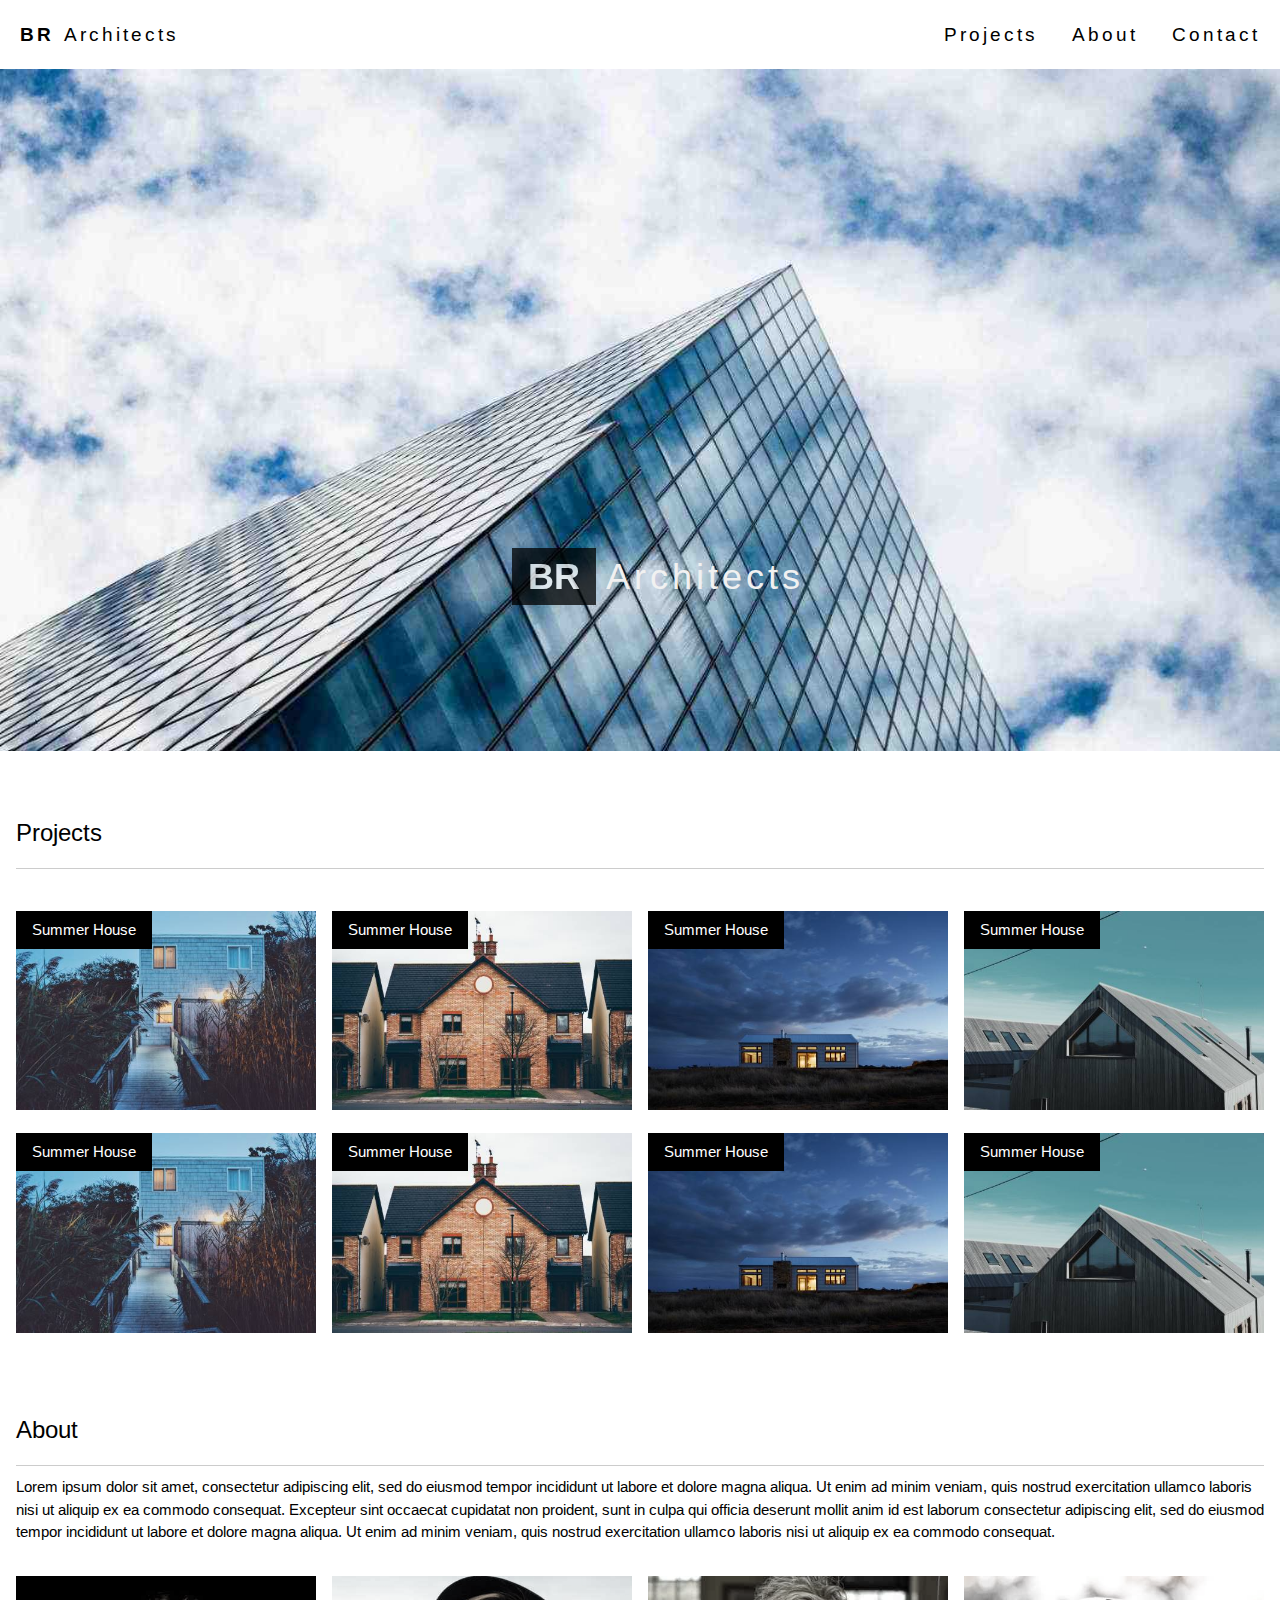
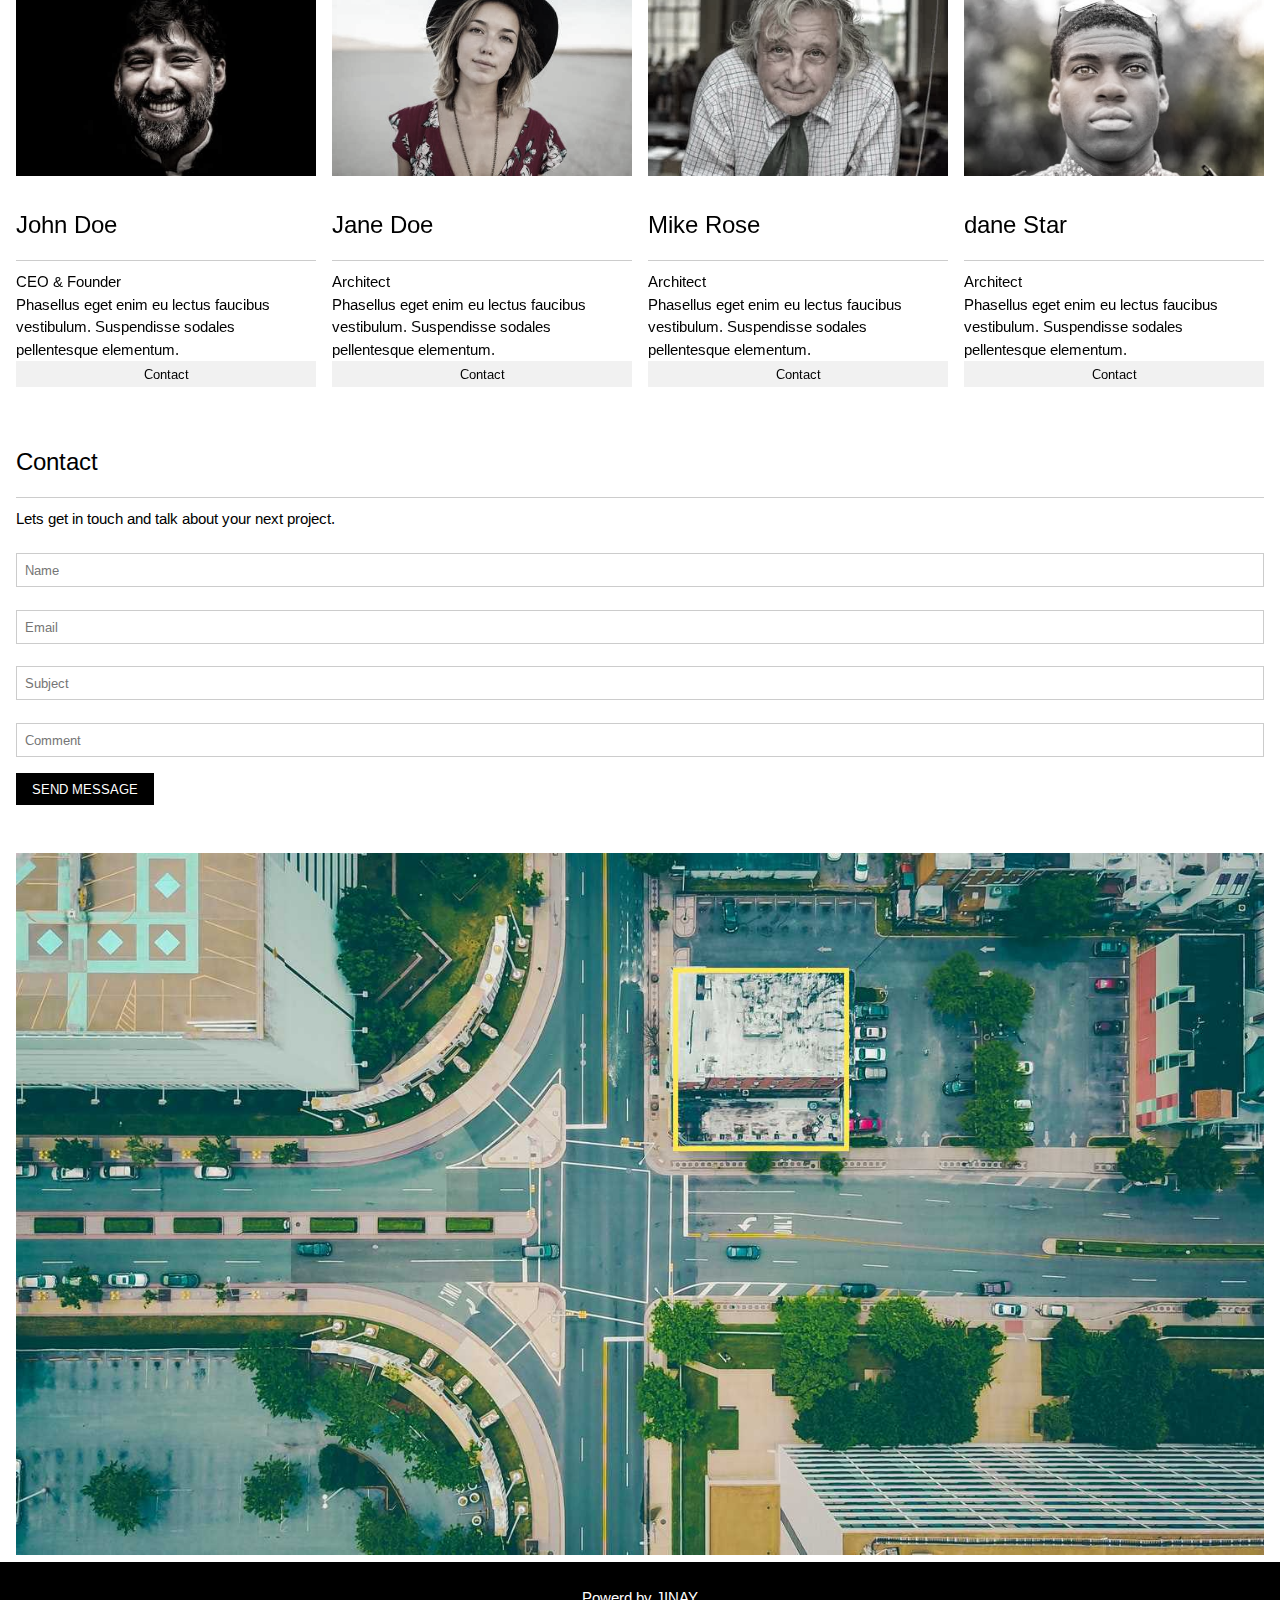
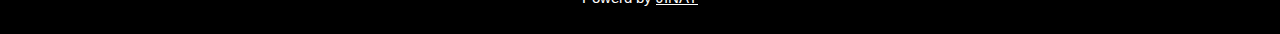
<file: Architects/index.html>
<!DOCTYPE html>
<html lang="en">

<head>
    <meta charset="UTF-8">
    <meta name="viewport" content="width=device-width, initial-scale=1.0">
    <title> BR Architects</title>
    <link rel="stylesheet" href="style.css">
</head>

<body>
    <header>
        <nav>
            <div class="left">
                <a href="#"><span class="bold">BR</span>Architects</a>
            </div>
            <div class="right">
                <a href="#">Projects</a>
                <a href="#">About</a>
                <a href="#">Contact</a>
            </div>
        </nav>
    </header>

    <!-- header is end -->

    <main class="main-section">
        <img src="image/architect.jpg" alt="image" width="1500" height="800">
        <div class="main-text">
            <h1><span class="span-style"><b>BR</b></span><span class="h1-style">Architects</span></h1>
        </div>
    </main>

    <!-- main section is end -->
    <section class="section1">
        <div class="padding-32 padding-center">
            <h3>Projects</h3>
        </div>
        <div class="row">
            <div class="col">
                <div class="col-container">
                    <p>Summer House</p>
                    <img src="image/house5.jpg" alt="image" style="width: 100%;">
                </div>
            </div>
            <div class="col">
                <div class="col-container">
                    <p>Summer House</p>
                    <img src="image/house2.jpg" alt="image" style="width: 100%;">
                </div>
            </div>
            <div class="col">
                <div class="col-container">
                    <p>Summer House</p>
                    <img src="image/house3.jpg" alt="image" style="width: 100%;">
                </div>
            </div>
            <div class="col">
                <div class="col-container">
                    <p>Summer House</p>
                    <img src="image/house4.jpg" alt="image" style="width: 100%;">
                </div>
            </div>
        </div>
        <div class="row">
            <div class="col">
                <div class="col-container">
                    <p>Summer House</p>
                    <img src="image/house5.jpg" alt="image" style="width: 100%;">
                </div>
            </div>
            <div class="col">
                <div class="col-container">
                    <p>Summer House</p>
                    <img src="image/house2.jpg" alt="image" style="width: 100%;">
                </div>
            </div>
            <div class="col">
                <div class="col-container">
                    <p>Summer House</p>
                    <img src="image/house3.jpg" alt="image" style="width: 100%;">
                </div>
            </div>
            <div class="col">
                <div class="col-container">
                    <p>Summer House</p>
                    <img src="image/house4.jpg" alt="image" style="width: 100%;">
                </div>
            </div>
        </div>
    </section>

    <!-- section1 is end -->

    <section class="section2">
        <div class="padding-32 padding-center">
            <h3>About</h3>
            <p>Lorem ipsum dolor sit amet, consectetur adipiscing elit, sed do eiusmod tempor incididunt ut labore et dolore magna aliqua. Ut enim ad minim veniam, quis nostrud exercitation ullamco laboris nisi ut aliquip ex ea commodo consequat. Excepteur sint occaecat cupidatat non proident, sunt in culpa qui officia deserunt mollit anim id est laborum consectetur adipiscing elit, sed do eiusmod tempor incididunt ut labore et dolore magna aliqua. Ut enim ad minim veniam, quis nostrud exercitation ullamco laboris nisi ut aliquip ex ea commodo consequat.</p>
        </div>
        <div class="w3-row-padding w3-grayscal display-grid">
            <div class="image-text">
                <img src="image/team2.jpg" alt="image" style="width: 100%;">
                <h3>John Doe</h3>
                <p class="opactiy">CEO & Founder</p>
                <p>Phasellus eget enim eu lectus faucibus vestibulum. Suspendisse sodales pellentesque elementum.</p>
                <p><button class="btn">Contact</button></p>
            </div>
            <div class="image-text">
                <img src="image/team1.jpg" alt="image" style="width: 100%;">
                <h3>Jane Doe</h3>
                <p class="opactiy">Architect</p>
                <p>Phasellus eget enim eu lectus faucibus vestibulum. Suspendisse sodales pellentesque elementum.</p>
                <p><button class="btn">Contact</button></p>
            </div>
            <div class="image-text">
                <img src="image/team3.jpg" alt="image" style="width: 100%;">
                <h3>Mike Rose</h3>
                <p class="opactiy">Architect</p>
                <p>Phasellus eget enim eu lectus faucibus vestibulum. Suspendisse sodales pellentesque elementum.</p>
                <p><button class="btn">Contact</button></p>
            </div>
            <div class="image-text">
                <img src="image/team4.jpg" alt="image" style="width: 100%;">
                <h3>dane Star</h3>
                <p class="opactiy">Architect</p>
                <p>Phasellus eget enim eu lectus faucibus vestibulum. Suspendisse sodales pellentesque elementum.</p>
                <p><button class="btn">Contact</button></p>
            </div>
        </div>
    </section>

    <!-- section 2 is end -->

    <section class="contact padding-32 padding-center">
        <h3>Contact</h3>
        <p>Lets get in touch and talk about your next project.</p>
        <br>
        <form>
            <input type="text" class="input border" placeholder="Name">
            <br>
            <input type="text" class="input section border" placeholder="Email">
            <br>
            <input type="text" class="input section border" placeholder="Subject">
            <br>
            <input type="text" class="input section border" placeholder="Comment">
            <button class="form-btn">SEND MESSAGE</button>
        </form>
    </section>

    <!-- contact section is end -->

    <!-- map section start -->
    <section class="map">
        <img src="image/map.jpg" alt="image" style="width: 100%;">
    </section>

    <!-- map is end -->

    <footer>
        <p class="padding">Powerd by <a href="#">JINAY</a></p>
    </footer>
</body>

</html>
</file>
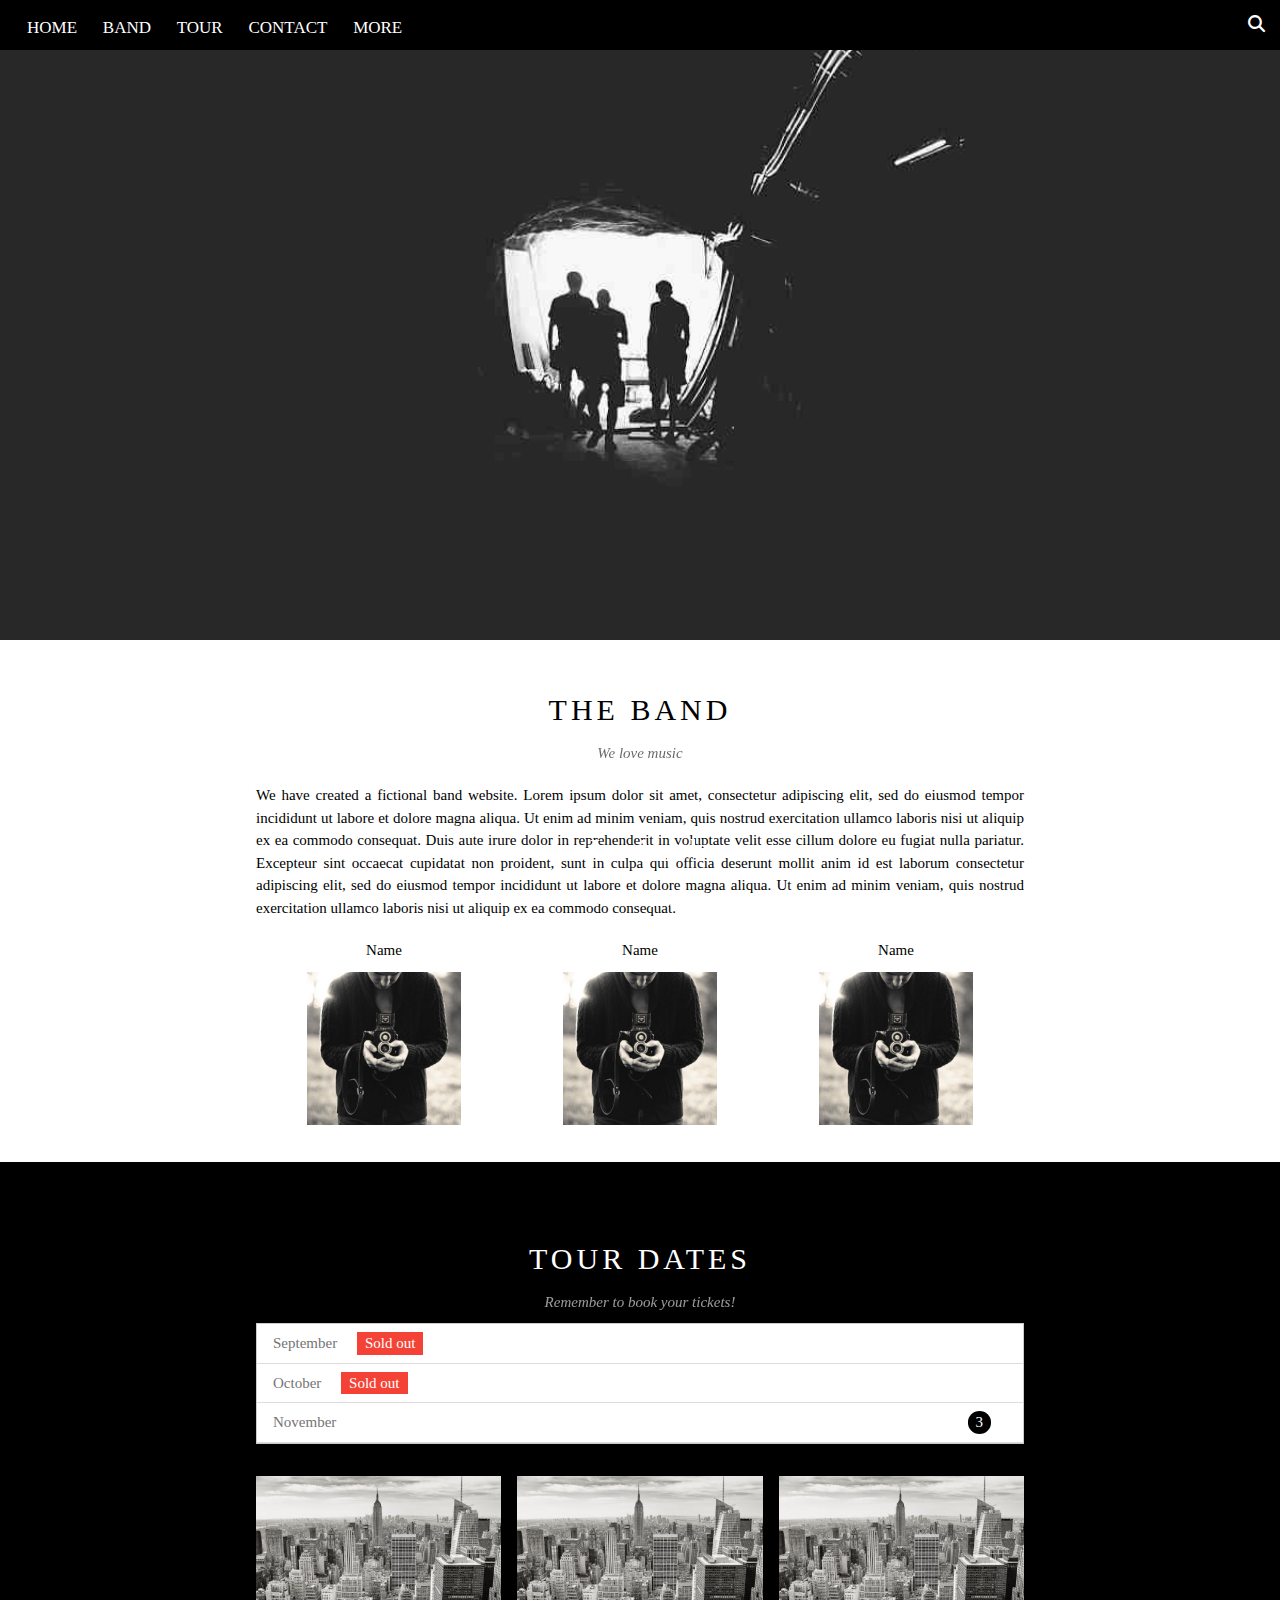
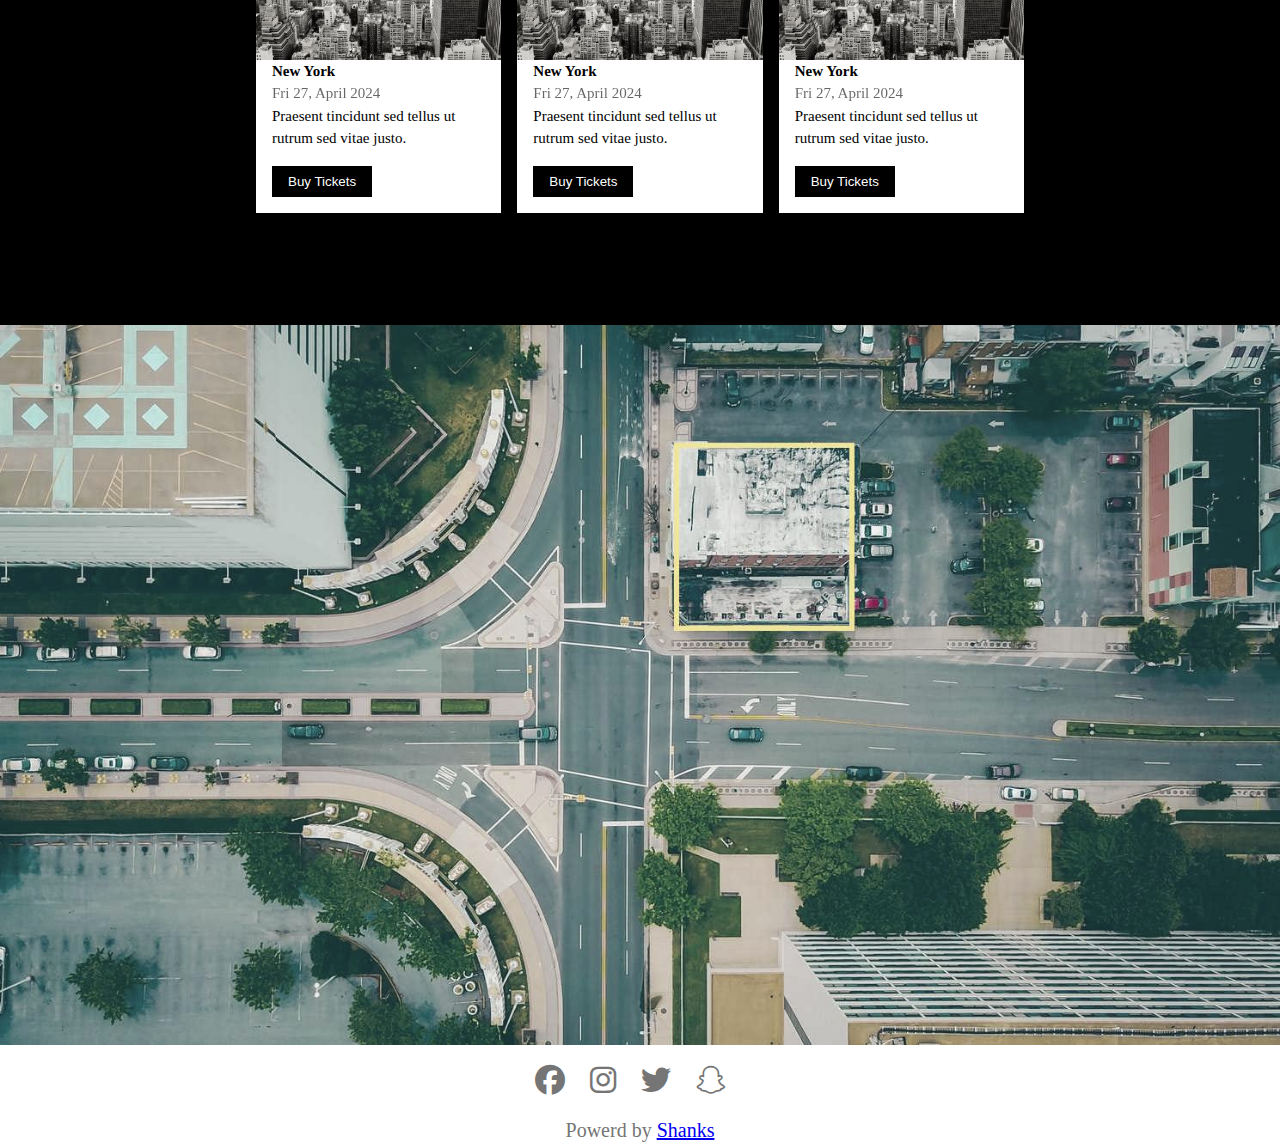
<file: Band/index.html>
<!DOCTYPE html>
<html lang="en">

<head>
    <meta charset="UTF-8">
    <meta name="viewport" content="width=device-width, initial-scale=1.0">
    <title>Tour Band</title>
    <link rel="stylesheet" href="style.css">
    <link rel="stylesheet" href="https://cdnjs.cloudflare.com/ajax/libs/font-awesome/6.5.2/css/all.min.css" />
</head>

<body>
    <header>
        <nav>
            <ul>
                <li>home</li>
                <li>band</li>
                <li>tour</li>
                <li>contact</li>
                <li>more</li>
            </ul>
        </nav>
        <div class="float-right">
            <i class="fa-solid fa-magnifying-glass"></i>
        </div>
    </header>

    <!-- header section is end -->


    <main>
        <img src="img/la.jpg" alt="random band image" style="width: 100%;">
        <div class="main-text">
            <h3>Los Angelese</h3>
            <p><b>We had the best time playing at Venice Beach!</b></p>
        </div>
    </main>

    <!-- section 1 start -->
    <section class="section-1">
        <div class="section1-text padding-16" style="max-width: 800px;">
            <h2 class="wide">THE BAND</h2>
            <p class="opacity"><i>We love music</i></p>
            <p class="text-justify">We have created a fictional band website. Lorem ipsum dolor sit amet, consectetur
                adipiscing elit, sed do
                eiusmod tempor incididunt ut labore et dolore magna aliqua. Ut enim ad minim veniam, quis nostrud
                exercitation ullamco laboris nisi ut aliquip ex ea commodo consequat. Duis aute irure dolor in
                reprehenderit in voluptate velit esse cillum dolore eu fugiat nulla pariatur. Excepteur sint occaecat
                cupidatat non proident, sunt in culpa qui officia deserunt mollit anim id est laborum consectetur
                adipiscing elit, sed do eiusmod tempor incididunt ut labore et dolore magna aliqua. Ut enim ad minim
                veniam, quis nostrud exercitation ullamco laboris nisi ut aliquip ex ea commodo consequat.</p>

            <div class="section-1-grid">
                <div class="card">
                    <p>Name</p>
                    <img src="img/bandmember.jpg" alt="" style="width: 60%;">
                </div>
                <div class="card">
                    <p>Name</p>
                    <img src="img/bandmember.jpg" alt="" style="width: 60%;">
                </div>
                <div class="card">
                    <p>Name</p>
                    <img src="img/bandmember.jpg" alt="" style="width: 60%;">
                </div>
            </div>
        </div>
    </section>
    <!-- section 1 is end -->

    <section class="section-2">
        <div class="section2-text padding-16" style="max-width: 800px;">
            <h2 class="wide">TOUR DATES</h2>
            <p class="opacity"><i>Remember to book your tickets!</i></p>
            <ul class="section2-ul">
                <li>September <span class="tag">Sold out</span></li>
                <li>October <span class="tag">Sold out</span></li>
                <li>November <span class="f-right">3</span></li>
            </ul>
            <div class="w3-row-padding padding-32 display-grid">
                <div class="card-3">
                    <img src="img/newyork.jpg" alt="image " style="width: 100%;">
                    <div class="img-container">
                        <p><b>New York</b></p>
                        <p class="opacity">Fri 27, April 2024</p>
                        <p>Praesent tincidunt sed tellus ut rutrum sed vitae justo.</p>
                        <button>Buy Tickets</button>
                    </div>
                </div>
                <div class="card-3">
                    <img src="img/newyork.jpg" alt="image " style="width: 100%;">
                    <div class="img-container">
                        <p><b>New York</b></p>
                        <p class="opacity">Fri 27, April 2024</p>
                        <p>Praesent tincidunt sed tellus ut rutrum sed vitae justo.</p>
                        <button>Buy Tickets</button>
                    </div>
                </div>
                <div class="card-3">
                    <img src="img/newyork.jpg" alt="image " style="width: 100%;">
                    <div class="img-container">
                        <p><b>New York</b></p>
                        <p class="opacity">Fri 27, April 2024</p>
                        <p>Praesent tincidunt sed tellus ut rutrum sed vitae justo.</p>
                        <button>Buy Tickets</button>
                    </div>
                </div>
            </div>
        </div>

    </section>

    <!-- section 2 is end -->

   <!-- section 3 is start -->
   <img src="img/map.jpg" alt="image" style="width: 100%;" class="sec3-image">

   <!-- footer -->
   <footer>
    <i class="fa-brands fa-facebook"></i>
    <i class="fa-brands fa-instagram"></i>
    <i class="fa-brands fa-twitter"></i>
    <i class="fa-brands fa-snapchat"></i>
    <p>Powerd by <a href="#">Shanks</a></p>
   </footer>
</body>

</html>
</file>
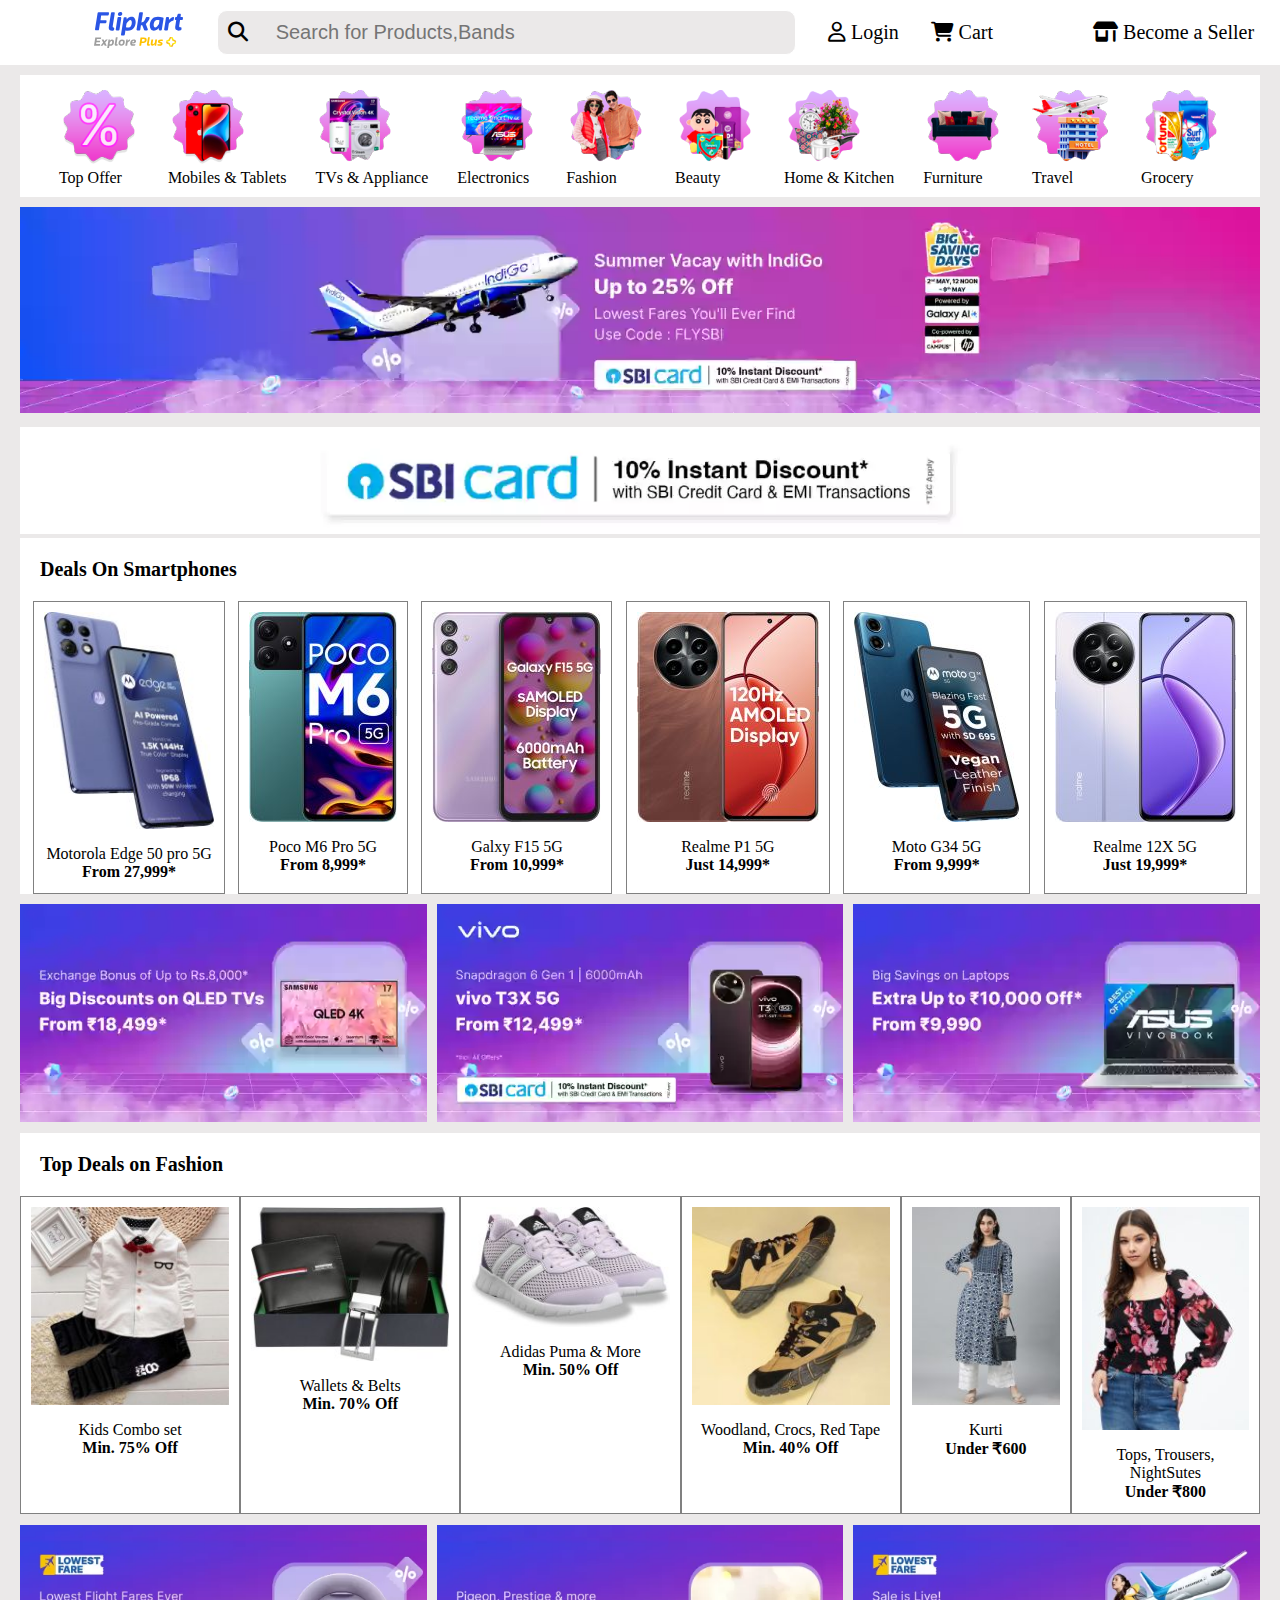
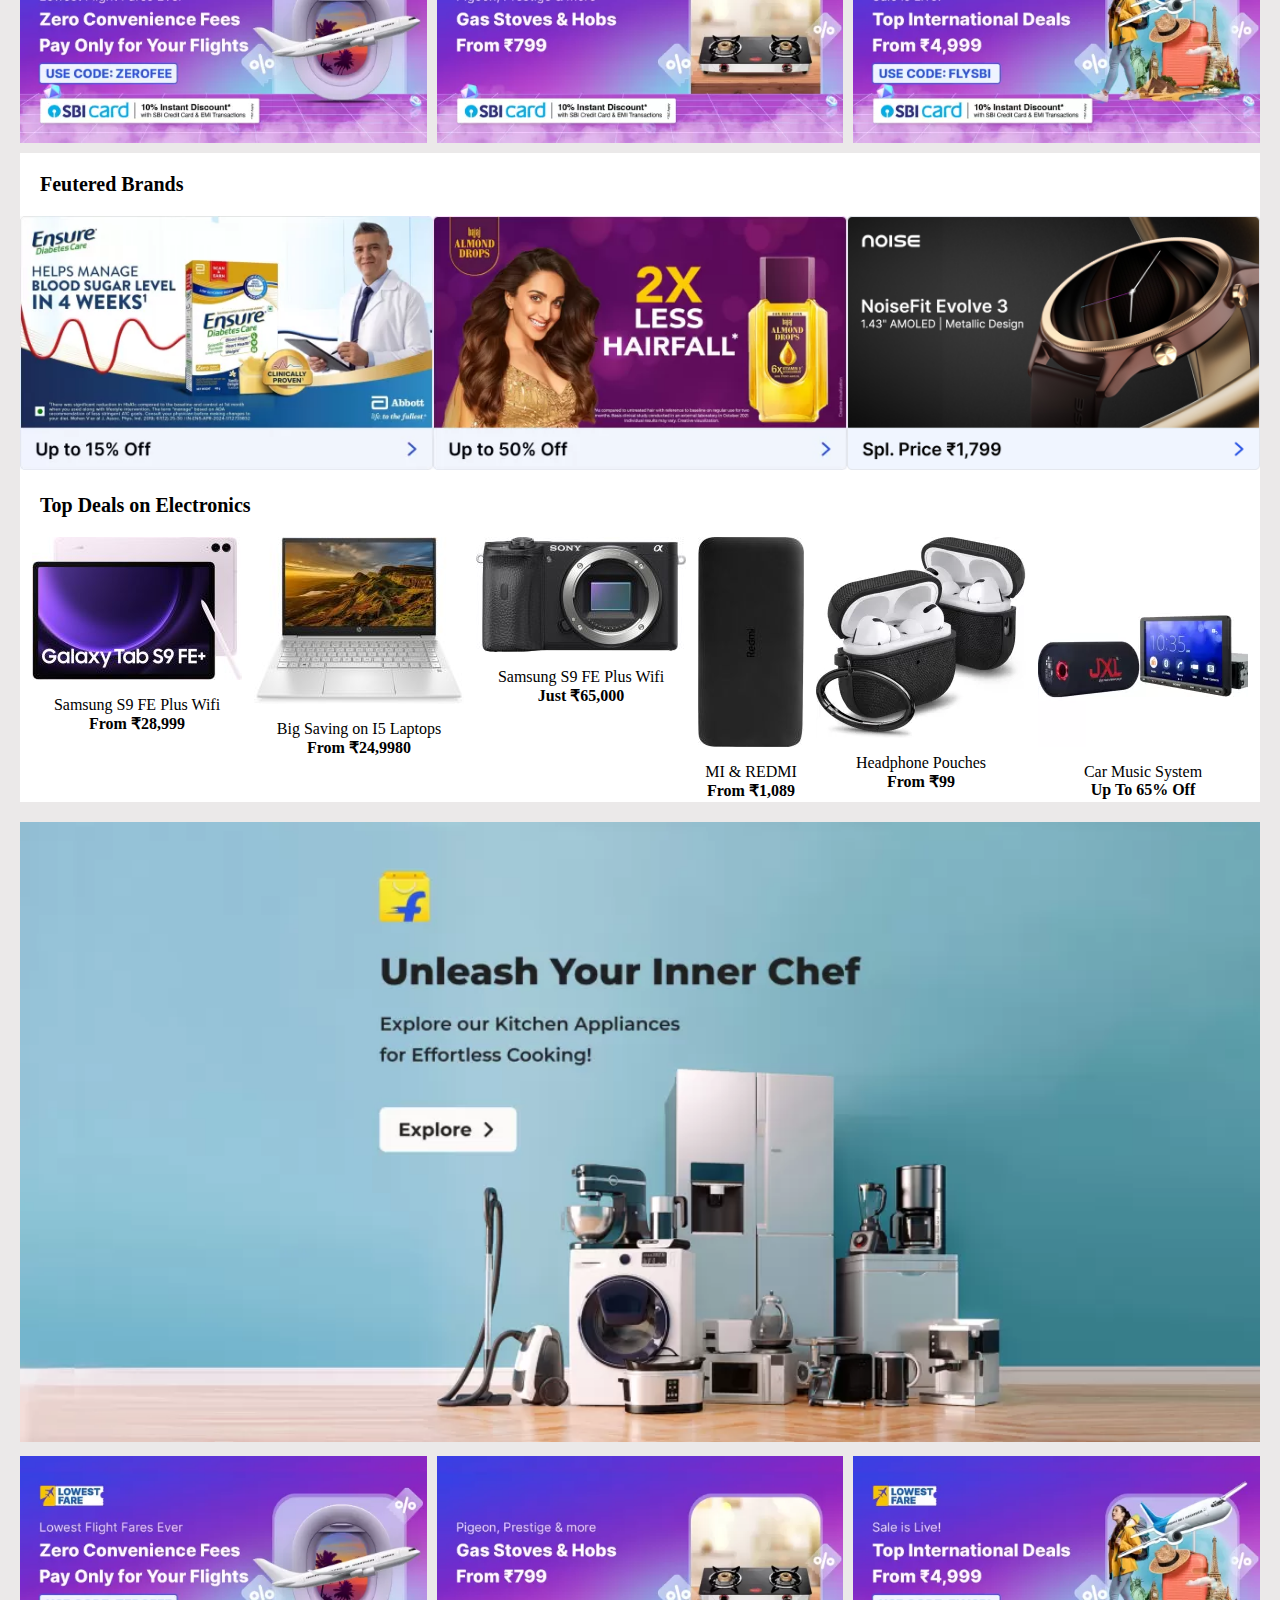
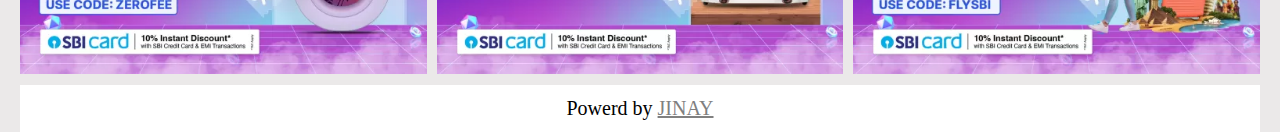
<file: flipkart clone/index.html>
<!DOCTYPE html>
<html lang="en">

<head>
    <meta charset="UTF-8">
    <meta name="viewport" content="width=device-width, initial-scale=1.0">
    <title>Flipkart Clone</title>
    <link rel="stylesheet" href="style.css">
    <link rel="stylesheet" href="https://cdnjs.cloudflare.com/ajax/libs/font-awesome/6.5.2/css/all.min.css" />
</head>

<body>
    <header>
        <nav>
            <div class="logo">
                <img src="img/fkheaderlogo_exploreplus-44005d.svg" alt="">
            </div>
            <div class="search-box">
                <i class="fa-solid fa-magnifying-glass"></i>
                <input type="text" placeholder="Search for Products,Bands">
            </div>

            <div class="login">
                <i class="fa-regular fa-user"></i>
                <span>Login</span>
            </div>
            <div class="right">
                <div class="cart">
                    <i class="fa-solid fa-cart-shopping"></i>
                    <span>Cart</span>
                </div>
                <div class="shale">
                    <i class="fa-solid fa-shop"></i>
                    <span>Become a Seller</span>
                </div>
            </div>

        </nav>
    </header>

    <div class="padding-leftright">
        <div class="container">
            <div class="row">
                <img src="img/offer.png" alt="img" width="100%">
                <p>Top Offer</p>
            </div>
            <div class="row">
                <img src="img/mobile.png" alt="img">
                <p>Mobiles & Tablets</p>
            </div>
            <div class="row">
                <img src="img/Tvs.png" alt="img">
                <p>TVs & Appliance </p>
            </div>
            <div class="row">
                <img src="img/electro.png" alt="img" width="100%">
                <p>Electronics</p>
            </div>
            <div class="row">
                <img src="img/fashion.png" alt="img" width="100%">
                <p>Fashion</p>
            </div>
            <div class="row">
                <img src="img/Beuty.png" alt="img" width="100%">
                <p>Beauty</p>
            </div>
            <div class="row">
                <img src="img/home.png" alt="img">
                <p>Home & Kitchen</p>
            </div>
            <div class="row">
                <img src="img/futniture.png" alt="img" width="100%">
                <p>Furniture</p>
            </div>
            <div class="row">
                <img src="img/Travel.png" alt="img" width="100%">
                <p>Travel</p>
            </div>
            <div class="row">
                <img src="img/Grocary.png" alt="img" width="100%">
                <p>Grocery</p>
            </div>
        </div>
    </div>


    <section class="section1">
        <img src="img/img1.webp" alt="image">
        <img src="img/img2.webp" alt="image" class="m-top">
    </section>

    <main class="main-col">

        <div class="bg-white">
            <p class="incres-p">Deals On Smartphones</p>
            <div class="d-flex">
                <div class="image">
                    <img src="img/mb-1.jpeg" alt="image" width="100%">
                    <div class="img-text">
                        <p>Motorola Edge 50 pro 5G</p>
                        <b>From 27,999*</b>
                    </div>
                </div>
                <div class="image">
                    <img src="img/poco.jpeg" alt="image" width="100%">
                    <div class="img-text">
                        <p>Poco M6 Pro 5G</p>
                        <b>From 8,999*</b>
                    </div>
                </div>
                <div class="image">
                    <img src="img/Galxy.jpeg" alt="image" width="100%">
                    <div class="img-text">
                        <p>Galxy F15 5G</p>
                        <b>From 10,999*</b>
                    </div>
                </div>
                <div class="image">
                    <img src="img/amoled.jpeg" alt="image" width="100%">
                    <div class="img-text">
                        <p>Realme P1 5G</p>
                        <b>Just 14,999*</b>
                    </div>
                </div>
                <div class="image">
                    <img src="img/moto.jpeg" alt="image" width="100%">
                    <div class="img-text">
                        <p>Moto G34 5G</p>
                        <b>From 9,999*</b>
                    </div>
                </div>
                <div class="image">
                    <img src="img/realme.jpeg" alt="image" width="100%">
                    <div class="img-text">
                        <p>Realme 12X 5G</p>
                        <b>Just 19,999*</b>
                    </div>
                </div>
            </div>
        </div>
    </main>

    <section class="section2">
        <div class="three-image">
            <img src="img/tv1.webp" alt="image" style="width: 100%;">
            <img src="img/vivomb.webp" alt="image" style="width: 100%;">
            <img src="img/laptop.webp" alt="image" style="width: 100%;">
        </div>
    </section>

    <section class="main-col m-top">
        <div class="bg-white">
            <p class="incres-p">Top Deals on Fashion</p>
            <div class="d-flex">
                <div class="image">
                    <img src="img/kids.jpeg" alt="image" width="100%">
                    <div class="img-text">
                        <p>Kids Combo set</p>
                        <b>Min. 75% Off</b>
                    </div>
                </div>
                <div class="image">
                    <img src="img/walte.jpeg" alt="image" width="100%">
                    <div class="img-text">
                        <p>Wallets & Belts</p>
                        <b>Min. 70% Off</b>
                    </div>
                </div>
                <div class="image">
                    <img src="img/shoes.jpeg" alt="image" width="100%">
                    <div class="img-text">
                        <p>Adidas Puma & More</p>
                        <b>Min. 50% Off</b>
                    </div>
                </div>
                <div class="image">
                    <img src="img/woodland.jpg" alt="image" width="100%">
                    <div class="img-text">
                        <p>Woodland, Crocs, Red Tape</p>
                        <b>Min. 40% Off</b>
                    </div>
                </div>
                <div class="image">
                    <img src="img/kurtis.jpeg" alt="image" width="100%">
                    <div class="img-text">
                        <p>Kurti</p>
                        <b>Under ₹600</b>
                    </div>
                </div>
                <div class="image">
                    <img src="img/top.jpeg" alt="image" width="100%">
                    <div class="img-text">
                        <p>Tops, Trousers, NightSutes</p>
                        <b>Under ₹800</b>
                    </div>
                </div>
            </div>
        </div>
    </section>

    <!-- new section start -->
    <section class="section2">
        <div class="three-image">
            <img src="img/p1.webp" alt="image" style="width: 100%;">
            <img src="img/p2.webp" alt="image" style="width: 100%;">
            <img src="img/p3.webp" alt="image" style="width: 100%;">
        </div>
    </section>


    <!-- new section start -->

    <section class="main-col m-top">
        <div class="bg-white">
            <p class="incres-p">Feutered Brands</p>
            <div class="d-flex">
                <div class="none">
                    <img src="img/ensure.webp" alt="image" width="100%">
                </div>
                <div class="none">
                    <img src="img/dabur.webp" alt="image" width="100%">
                </div>
                <div class="none">
                    <img src="img/noise.png" alt="image" width="100%">
                </div>
            </div>

            <!-- new div -->
            <div class="bg-white">
                <p class="incres-p">Top Deals on Electronics</p>
                <div class="d-flex">
                    <div class="none">
                        <img src="img/tab.jpeg" alt="image" width="100%">
                        <div class="img-text">
                            <p>Samsung S9 FE Plus Wifi</p>
                            <b>From ₹28,999</b>
                        </div>
                    </div>
                    <div class="none">
                        <img src="img/laptop2.jpeg" alt="image" width="100%">
                        <div class="img-text">
                            <p>Big Saving on I5 Laptops</p>
                            <b>From ₹24,9980</b>
                        </div>
                    </div>
                    <div class="none">
                        <img src="img/sony.jpeg" alt="image" width="100%">
                        <div class="img-text">
                            <p>Samsung S9 FE Plus Wifi</p>
                            <b>Just ₹65,000</b>
                        </div>
                    </div>
                    <div class="none">
                        <img src="img/powerbank.jpeg" alt="image" width="100%" class="powerbabk">
                        <div class="img-text">
                            <p>MI & REDMI</p>
                            <b>From ₹1,089</b>
                        </div>
                    </div>
                    <div class="none">
                        <img src="img/headphone.webp" alt="image" width="100%">
                        <div class="img-text">
                            <p>Headphone Pouches</p>
                            <b>From ₹99</b>
                        </div>
                    </div>
                    <div class="none">
                        <img src="img/screen.webp" alt="image" width="100%">
                        <div class="img-text">
                            <p>Car Music System</p>
                            <b>Up To 65% Off</b>
                        </div>
                    </div>
                </div>
            </div>
    </section>


    <img src="img/img3.webp" alt="image" style="width: 100%;" class="padding-image">
    <section class="section2">
        <div class="three-image">
            <img src="img/p1.webp" alt="image" style="width: 100%;">
            <img src="img/p2.webp" alt="image" style="width: 100%;">
            <img src="img/p3.webp" alt="image" style="width: 100%;">
        </div>
    </section>

   <footer>
    <p>Powerd by <a href="#">JINAY</a></p>
   </footer>

</body>

</html>
</file>
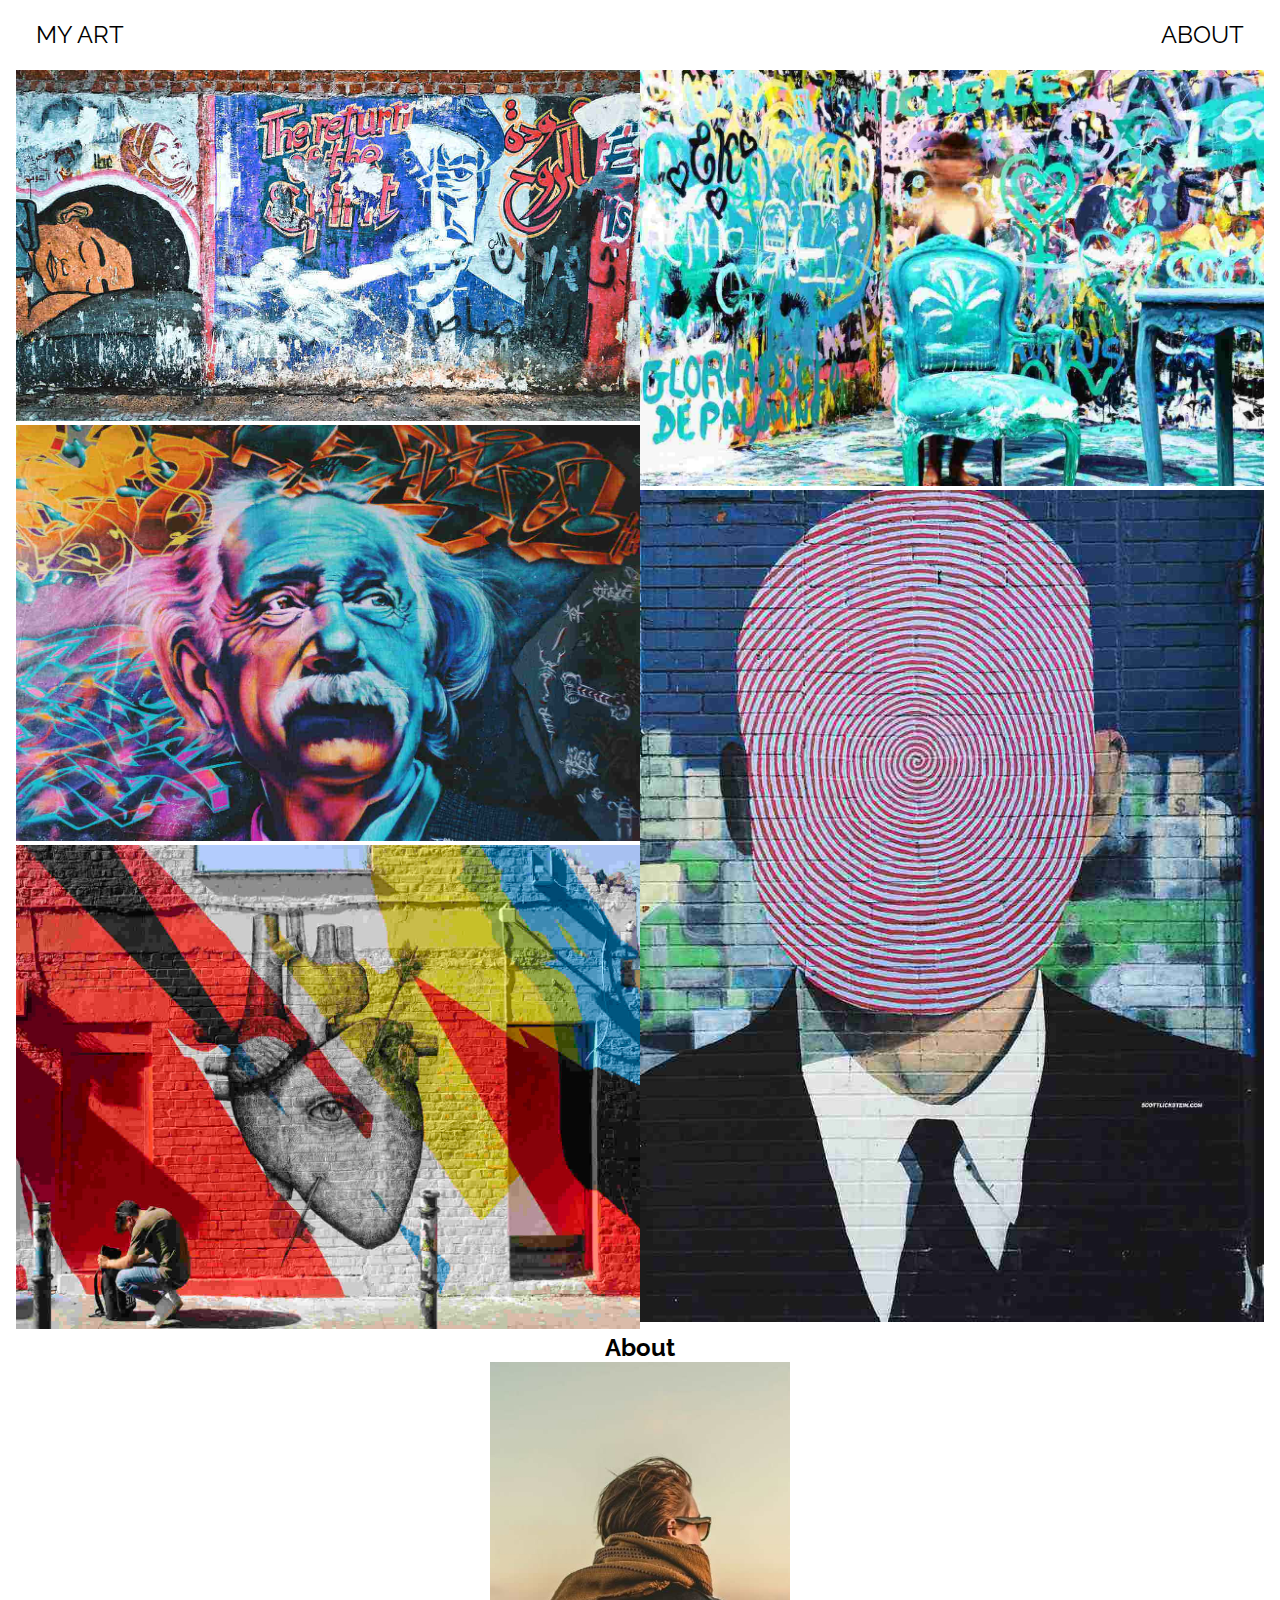
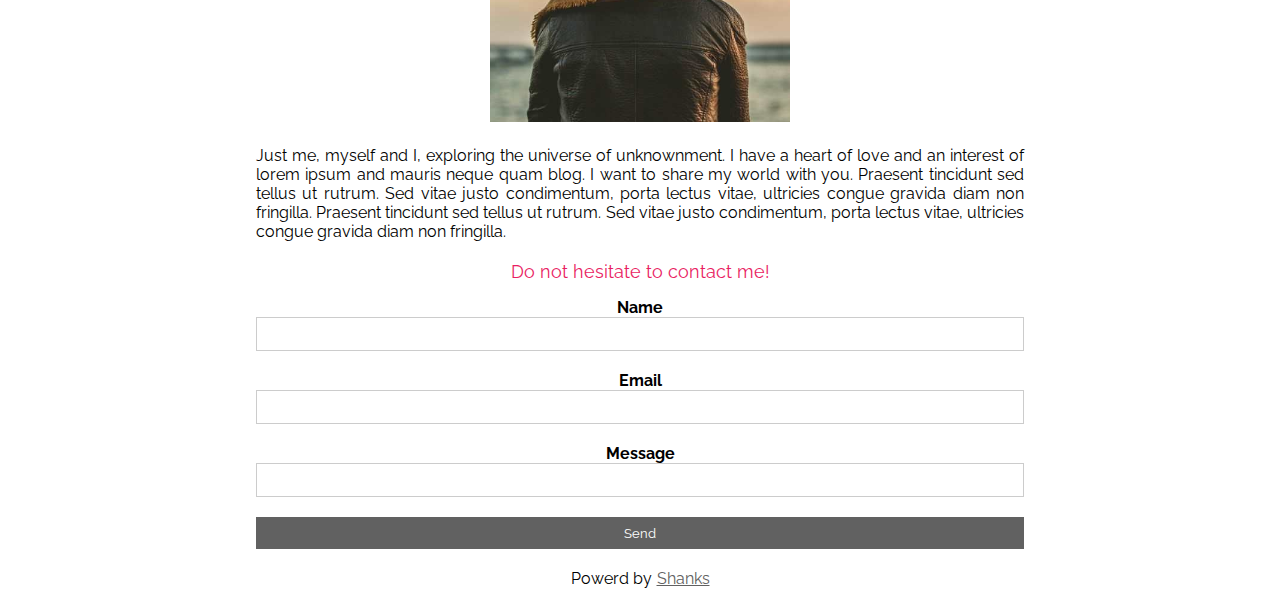
<file: Streetart/index.html>
<!DOCTYPE html>
<html lang="en">

<head>
    <meta charset="UTF-8">
    <meta name="viewport" content="width=device-width, initial-scale=1.0">
    <title>Street art</title>
    <link rel="stylesheet" href="style.css">
</head>

<body>
    <header class="padding-16">
        <nav>
            <div class="float-left">
                <a href="#">my art</a>
            </div>
            <div class="float-right">
                <a href="#">about</a>
            </div>
    </header>
    </nav>
    <main class="row">
        <div class="half">
            <img src="image/streetart.jpg" alt="images" style="width: 100%;">
            <img src="image/streetart2.jpg" alt="images" style="width: 100%;">
            <img src="image/streetart5.jpg" alt="img" style="width: 100%;">
        </div>
        <div class="half">
            <img src="image/streetart3.jpg" alt="images" style="width: 100%;">
            <img src="image/streetart4.jpg" alt="img" style="width: 100%;">

        </div>
    </main>
    <footer class="content-center">
        <h2>About</h2>
        <img src="image/boy.jpg" alt="img" height="300" width="300" class="foter-image">
        <form class="footer-form" style="margin:auto; width: 60%;">
            <p>Just me, myself and I, exploring the universe of unknownment. I have a heart of love and an interest of
                lorem ipsum and mauris neque quam blog. I want to share my world with you. Praesent tincidunt sed tellus
                ut rutrum. Sed vitae justo condimentum, porta lectus vitae, ultricies congue gravida diam non fringilla.
                Praesent tincidunt sed tellus ut rutrum. Sed vitae justo condimentum, porta lectus vitae, ultricies
                congue gravida diam non fringilla.</p>

            <p class="text-red">Do not hesitate to contact me!</p>
            <div class="section">
                <label>
                    <b>Name</b>
                </label>
                <input type="text" class="input">
            </div>
            <div class="section">
                <label>
                    <b>Email</b>
                </label>
                <input type="text" class="input">
            </div>
            <div class="section">
                <label>
                    <b>Message</b>
                </label>
                <input type="text" class="input">
            </div>
            <div class="section">
                <button>Send</button>
            </div>
        </form>

        <p class="p-style">Powerd by<a href="#">Shanks</a></p>
    </footer>
</body>

</html>
</file>
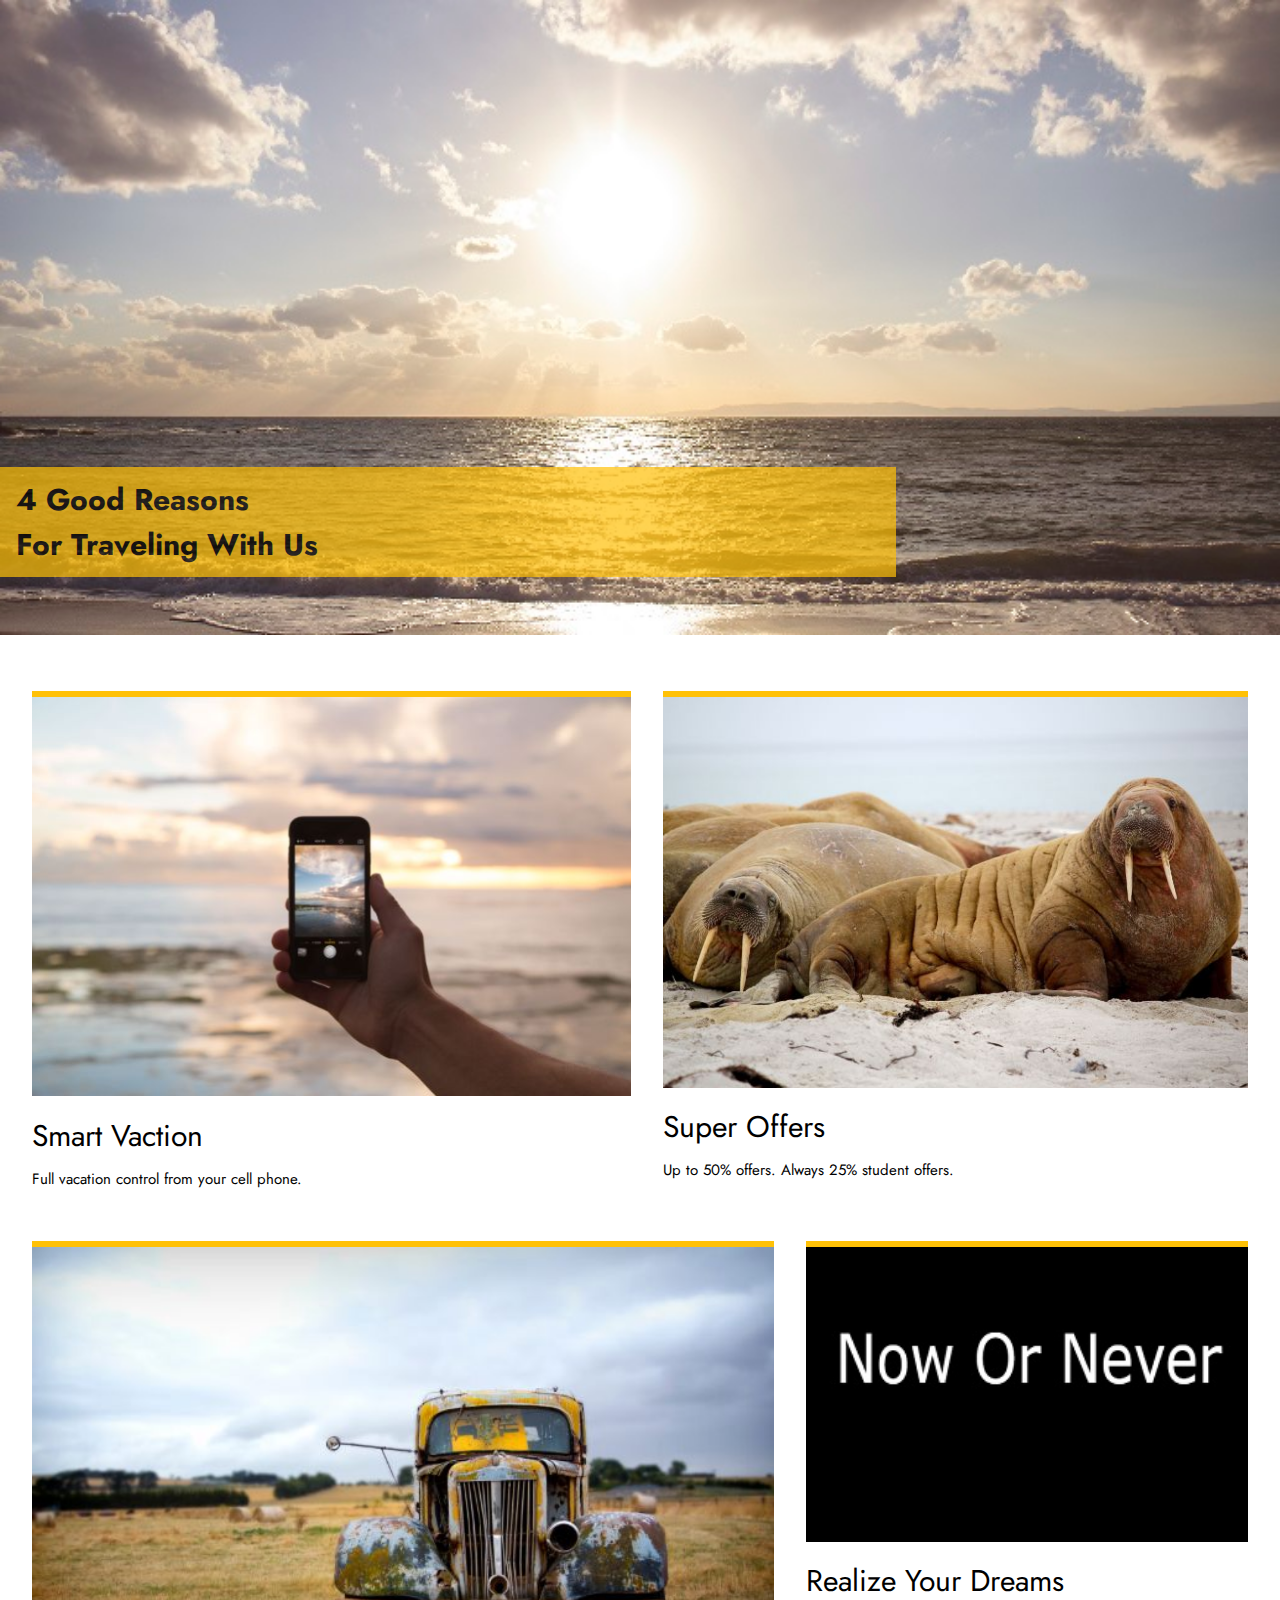
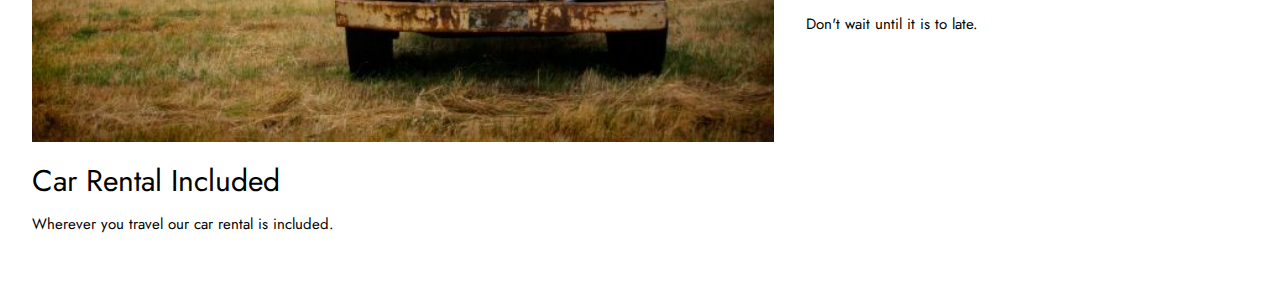
<file: Traveling/index.html>
<!DOCTYPE html>
<html lang="en">

<head>
    <meta charset="UTF-8">
    <meta name="viewport" content="width=device-width, initial-scale=1.0">
    <title>Traveling</title>
    <link rel="stylesheet" href="style.css">
</head>

<body>
    <div class="container">
        <img src="img/beach3.jpg" alt="image" width="100%">
        <div class="bootomleft">
            <h2>
                <b>4 Good Reasons
                    <br>
                    For Traveling With Us
                </b>
            </h2>
        </div>
    </div>
    <div class="row">
        <div class="half">
            <div class="border-top">
                <img src="img/cellphone.jpg" alt="image" width="100%">
                <h2>Smart Vaction</h2>
                <p>Full vacation control from your cell phone.</p>
            </div>
        </div>
        <div class="half">
            <div class="border-top">
                <img src="img/sealions.jpg" alt="image" width="100%">
                <h2>Super Offers</h2>
                <p>Up to 50% offers. Always 25% student offers.</p>
            </div>
        </div>
    </div>
    <div class="row">
        <div class="half">
            <div class="border-top">
                <img src="img/truck.jpg" alt="image" width="100%">
                <h2>Car Rental Included</h2>
                <p>Wherever you travel our car rental is included.</p>
            </div>
        </div>
        <div class="half">
            <div class="border-top">
                <img src="img/nowornever.jpg" alt="image" width="100%">
                <h2>Realize Your Dreams</h2>
                <p>Don't wait until it is to late.</p>
            </div>
        </div>
    </div>
</body>

</html>
</file>
<file: Architects/style.css>
@import url('https://fonts.googleapis.com/css2?family=Arimo:ital,wght@0,400..700;1,400..700&display=swap');

@import url('https://fonts.googleapis.com/css2?family=Arimo:ital,wght@0,400..700;1,400..700&family=Roboto:ital,wght@0,100;0,300;0,400;0,500;0,700;0,900;1,100;1,300;1,400;1,500;1,700;1,900&display=swap');

* {
    margin: 0;
    padding: 0;
    box-sizing: border-box;
    font-family: "Arimo", sans-serif;
}

body {
    font-size: 15px;
    line-height: 1.5;
}

header {
    background-color: white;
    box-shadow: 0 2px 5px 0 rgba(0, 0, 0, 0.16), 0 2px 10px 0 rgba(0, 0, 0, 0.12);
    width: 100%;
}

nav {
    display: flex;
    justify-content: space-between;
    align-items: center;
    padding: 20px;
}

nav a {
    color: black;
    display: inline-block;
    text-decoration: none;
    font-size: 19px;
    letter-spacing: 3px;
}

.right a {
    padding-left: 30px;
}

.bold {
    font-weight: bolder;
    padding-right: 10px;
}


/* main section is start */

.main-section {
    margin-left: auto;
    margin-right: auto;
    max-width: 1500px;
}

.main-section img {
    max-width: 100%;
    height: auto;

}

.main-text h1 {
    color: #f1f1f1;
    font-size: 36px;
    font-family: "Roboto", sans-serif;
    font-weight: 400;
    margin: 10px 0;
    position: absolute;
    top: 60%;
    left: 40%;
}

.span-style {
    color: #fff !important;
    background-color: #000 !important;
    padding: 8px 16px !important;
    opacity: 0.75;

}

.h1-style {
    letter-spacing: 4px;
    padding-left: 10px;
}

/* section 1 is start */


.section-1 {
    max-width: 1564px;
}


.col {
    margin-bottom: 16px !important;
    padding: 0 8px;
}

.col-container {
    position: relative;
}

.col-container p {
    color: #fff !important;
    background-color: #000 !important;
    padding: 8px 16px !important;
    position: absolute;
    left: 0;
    top: 0;
}

.row {
    display: grid;
    grid-template-columns: auto auto auto auto;
    padding: 0 8px;
}

.section1 h3 {
    font-weight: 400;
    margin: 10px 0;
    padding-top: 16px !important;
    padding-bottom: 16px !important;
    font-size: 24px;
    border-color: #f1f1f1 !important;
    border-bottom: 1px solid #ccc !important;
}

.padding-32 {
    padding-top: 32px !important;
    padding-bottom: 32px !important;
}

.padding-center {
    padding: 0.01em 16px;
}

/* section 1 is end */

.section2 h3 {
    border-color: #f1f1f1 !important;
    padding-top: 16px !important;
    padding-bottom: 16px !important;
    border-bottom: 1px solid #ccc !important;
    font-weight: 400;
    margin: 10px 0;
    font-size: 24px;

}

.w3-grayscal {
    filter: grayscale(75%);
}

.w3-row-padding {
    padding: 0 8px;
}

.image-text {
    padding: 0 8px;
}

.opacity {
    opacity: 0.60;
}

.btn {
    color: #000 !important;
    background-color: #f1f1f1 !important;
    display: block;
    width: 100%;
    border: none;
    padding: 5px;
}

.display-grid {
    display: grid;
    grid-template-columns: auto auto auto auto;
}


/* section 2 is end */

.contact h3{
    border-color: #f1f1f1 !important;
    padding-top: 16px !important;
    padding-bottom: 16px !important;
    border-bottom: 1px solid #ccc !important;
    font-weight: 400;
    margin: 10px 0;
}

h3 {
    font-size: 24px;
}

.border{
    border: 1px solid #ccc;
}

.input{
    padding: 8px;
    display: block;
    width: 100%;
}

.form-btn{
    color: #fff !important;
    background-color: #000 !important;
    margin-top: 16px !important;
    margin-bottom: 16px !important;
    border: none;
    display: inline-block;
    padding: 8px 16px;
    vertical-align: middle;
    overflow: hidden;
    text-align: center;
    cursor: pointer;
}


/* map start */

.map{
    padding: 0.01em 16px;
}

.map img{
    max-width: 100%;
    height: auto;
}

footer{
    text-align: center;
    background-color: black;
    color: white;
    padding: 10px;
}

footer a{
    color: white;
}

.padding{
    padding: 15px;
}

@media (max-width:560px) {
    .right {
        display: none;
    }

    nav a {
        font-size: 15px;

    }

    nav {
        padding: 5%;
    }

    .main-text h1 {
        display: none;
    }

    .display-grid {
        grid-template-columns: auto;
    }
    .padding{
        padding: 0px;
    }
    .section2 button{
        margin: 20px 0;
    }
}


@media (max-width:700px) {
    .row {
        grid-template-columns: auto;
    }
}
</file>
<file: Band/style.css>
* {
    margin: 0;
    padding: 0;
    box-sizing: border-box;
}
body{
    font-size: 15px;
    line-height: 1.5;
}
h3{
    font-size: 25px;
}
/* header strat */
header {
    height: 50px;
    width: 100%;
    background-color: black;
    color: white;
    position: fixed;
}

nav {
    float: left;
    padding: 15px;
}

nav ul li {
    list-style-type: none;
    display: inline-block;
    text-decoration: none;
    text-transform: uppercase;
    padding-left: 12px;
}

nav ul li {
    font-size: 17px;
    padding-right: 10px;
}

.float-right i{
    font-size:17px;
    padding: 15px;
}
.float-right {
    float: right;
}

/* main section is start */
.main-image{
    position: relative;
}

.main-text{
    color: white;
    position: absolute;
    top: 90%;
    left: 40%;
}
.main-text h3{
    text-align: center;
    padding: 20px;
}

/* main section is end */

.section-1-grid{
    display: grid;
    grid-template-columns: auto auto auto;
}

.section1-text{
    padding-top: 64px;
    padding-bottom: 64px;
    text-align: center;
    margin-left: auto;
    margin-right: auto;
    margin-top: 30px;
}
.padding-16{
    padding: 0.01em 16px;
}

h2{
    font-weight: 400;
    margin: 10px 0;
    font-size: 30px;
}

.wide{
    letter-spacing: 4px;
}

.opacity{
    opacity: 0.60;
}

.text-justify{
    text-align: justify;
    margin: 20px 0;
}

.card p{
    margin-bottom: 10px;
}

/* section-2 is start */
.section-2{
    background-color: black;
    color: white;
    width: 100%;
}

.section2-text{
    padding-top: 64px;
    padding-bottom: 64px;
    margin-left: auto;
    margin-right: auto;
    margin-top: 30px;
}

.section-2 h2 , p{
    text-align: center;
}
.section2-ul{
    background-color: white;
    color: #757575;
    border: 1px solid #ccc;
    list-style-type: none;
    padding: 0;
    margin: 0;
    margin-top: 10px;
}
.section2-ul li{
    border-bottom: 1px solid #ddd;
    padding: 8px 16px;
}
.tag{
    color: #fff !important;
    background-color: #f44336 !important;
    margin-left: 16px !important;
    display: inline-block;
    padding-left: 8px;
    padding-right: 8px;
    text-align: center;
}
.f-right{
    float: right;
    margin-right: 16px;
    border-radius: 50%;
    background-color: black;
    color: white;
    /* display: inline-block; */
    padding-left: 8px;
    padding-right: 8px;
    text-align: center;
}

.w3-row-padding{
    padding: 0 8px;
    margin: 0 -16px;
}

.padding-32{
    padding-top: 32px;
    padding-bottom: 32px;
}
.card-3{
    padding: 0 8px;
    margin-bottom: 16px !important;
}
.img-container{
    color: #000 !important;
    background-color: #fff !important;
    padding: 0.01em 16px;
}
.display-grid{
    display: grid;
    grid-template-columns: auto auto auto;
}

.card-3 p{
    text-align:left;
}

.card-3 button{
    background-color: black;
    color: white;
    border: none;
    margin-bottom: 16px !important;
    padding: 8px 16px;
    cursor: pointer;
    margin-top: 16px;
}
.img-container{
    padding: 0.01em 16px;
    margin-top: -7px;
}

.sec3-image{
    max-width: 100%;
    height: auto;
    filter: grayscale(50%);
    vertical-align: middle;
    border-style: none;
}

footer{
    text-align: center;
    background-color: white;
    color: #757575;
    font-size: 20px;
    margin-top: 20px;
}
footer i{
    margin-bottom: 20px;
    font-size: 30px;
    padding-right: 20px;
}

@media (max-width:470px){
    nav{
        display: none;
    }
    .float-right{
        float: left;
    }
    .main-text{
        display: none;
    }
    .section-1-grid{
        grid-template-columns: auto;
    }
    .display-grid{
        grid-template-columns: auto;
    }
    footer i{
        font-size: 10px;
        padding: 0%;
    }
    footer p{
        font-size: 10px;
    }
}
</file>
<file: flipkart clone/style.css>
* {
    margin: 0;
    padding: 0;
    box-sizing: border-box;
}

header {
    /* background-color: black;
    color: white; */
    width: 100%;
}

body{
    background-color:rgb(235, 233, 233);
}
nav {
    display: flex;
    justify-content: space-around;
    align-items: center;
    padding: 10px;
    font-size: 20px;
    background-color: white;
}

.search-box{
    border: 1px solid white;
    padding: 10px;
    font-size: 20px;
    background-color:rgb(235, 233, 233);
    width: 46%;
    border-radius: 10px;
}
.search-box i{
    margin-right: 10px;
}
.search-box input{
    border: none;
    outline: 0;
    font-size: 20px;
    background-color: transparent;    
    text-align: center;
}

.padding-leftright{
    padding: 0.01em 20px;
}
.container{
    display:flex;
    justify-content:space-evenly;
    padding: 10px;
    background-color: white;
    margin-top: 10px;
}
 .right{
    display:flex;
    gap: 100px;
} 

.section1{
    padding: 0.01em 20px;
    margin-top: 10px;
    width: 100%;
}

.m-top{
    margin-top: 10px;
}
.section1 img{
    width: 100%;
}


/* main section start */

.bg-white{
    background-color: white;
}

.d-flex{
    display: flex;
    justify-content: space-evenly;
}

.image{
    border: 1px solid gray;
    padding: 10px;
}

.main-col{
    padding: 0.01em 20px;
    
    
}

.incres-p{
    font-weight: bold;
    padding: 20px;
    font-size: 20px;
}

.img-text{
    margin-top: 10px;
    padding: 2px;
    text-align: center;
}


/* section 2  start*/

.three-image{
    padding: 0.01em 20px;
    display: grid;
    grid-template-columns: auto auto auto;
    gap: 10px;
    margin-top: 10px;
}



footer{
    margin-top: 10px;
    text-align: center;
    padding: 0.01em 20px;
    font-size: 20px;
}

.padding-image{
    padding: 0.01em 20px;
    margin-top: 20px;
}
footer p{
    background-color: white;
    padding: 12px 24px;
}

footer a{
    color: gray;
}













@media (max-width:900px){
    .search-box{
        display: none;
    }

    nav{
        font-size:20px;
    }
    .right{
       display: none;
    }

    .container{
        flex-wrap:wrap;
    }
    .row p{
        font-size: 10px;
    }
   
    .logo img{
        width: 50%;
    }
    .login{
        font-size: 20px;
    }
    .d-flex{
        flex-direction: column;
    }
    .three-image{
        grid-template-columns: auto;
    }
    .image{
        height:auto;
       
        margin: 10px;
    }
    .powerbabk{
        display: none;
    }
}
</file>
<file: Streetart/style.css>
@import url("https://fonts.googleapis.com/css2?family=Raleway:ital,wght@0,100..900;1,100..900&display=swap");

* {
    margin: 0;
    padding: 0;
    box-sizing: border-box;
    font-family: "Raleway", sans-serif;
}

header {
    background-color: white;
    height: 70px;
    width: 100%;
    padding-top: 24px;
    padding-bottom: 24px;
}

.padding-16 {
    padding: 0.01em 16px;
}

nav {
    padding: 20px;
}

nav a {
    text-decoration: none;
    color: black;
    font-size: 24px;
    text-transform: uppercase;

}

.float-left {
    float: left;
}

.float-right {
    float: right;
}

.row {
    display: grid;
    grid-template-columns: auto auto;
    gap: 0;
    padding: 0.01em 16px;
}

/* footer strat */

.content-center {
    text-align: center;
}

form p {
    margin-top: 20px;
    text-align: justify;
}

.text-red {
    text-align: center;
    color: #e91e63;
    font-size: 18px;
}

.foter-image {
    max-width: 100%;
    height: auto;
}

.section {
    margin-top: 16px !important;
    margin-bottom: 20px !important;
}

.input {
    padding: 8px;
    display: block;
    border: none;
    border: 1px solid #ccc;
    width: 100%;
}

.section button {
    border: none;
    color: #fff !important;
    background-color: #616161 !important;
    display: block;
    width: 100%;
    padding: 8px 16px;
    text-align: center;
    cursor: pointer;
    white-space: nowrap;
    overflow: hidden;
    text-decoration: none;
}

footer a {
    color: #616161;
    padding-left: 5px;
}

.p-style {
    margin: 20px 0;
}

@media (max-width: 640px) {
    .row {
        grid-template-columns: auto;
    }
}

@media (max-width: 310px) {
    nav a {
        font-size: 15px;
    }
}
</file>
<file: Traveling/style.css>
@import url('https://fonts.googleapis.com/css2?family=Jost:ital,wght@0,100..900;1,100..900&display=swap');

*{
    margin: 0;
    padding: 0;
    box-sizing: border-box;
}

body{
    font-size: 15px;
    line-height: 1.5;
    font-family: "Jost", sans-serif;
}

.container{
    position: relative;
    margin-bottom: 50px;

}

.bootomleft{
    bottom: 10%;
    opacity: 0.7;
    width: 70%;
    color: #000 !important;
    background-color: #ffc107 !important;
    padding: 0.01em 16px;
    position: absolute;
    left: 0;
}

.row{
    margin: 50px 0;
    padding: 0.01em 16px;
    display: grid;
    grid-template-columns: auto auto;
}

.half{
    padding: 0.01em 16px;
    
}

h2{
    font-weight: 400;
    margin: 10px 0;
    font-size: 30px;
}

.border-top{
    border-top: 6px solid #ccc !important;
    border-color: #ffc107 !important;
}


@media (max-width:600px){
    .bootomleft{
        width:auto;
    }
    .bootomleft h2{
        font-size: 10px;
    }
    .row{
        grid-template-columns: auto;
    }
    .half{
        margin-bottom: 10px;
    }
}
</file>
